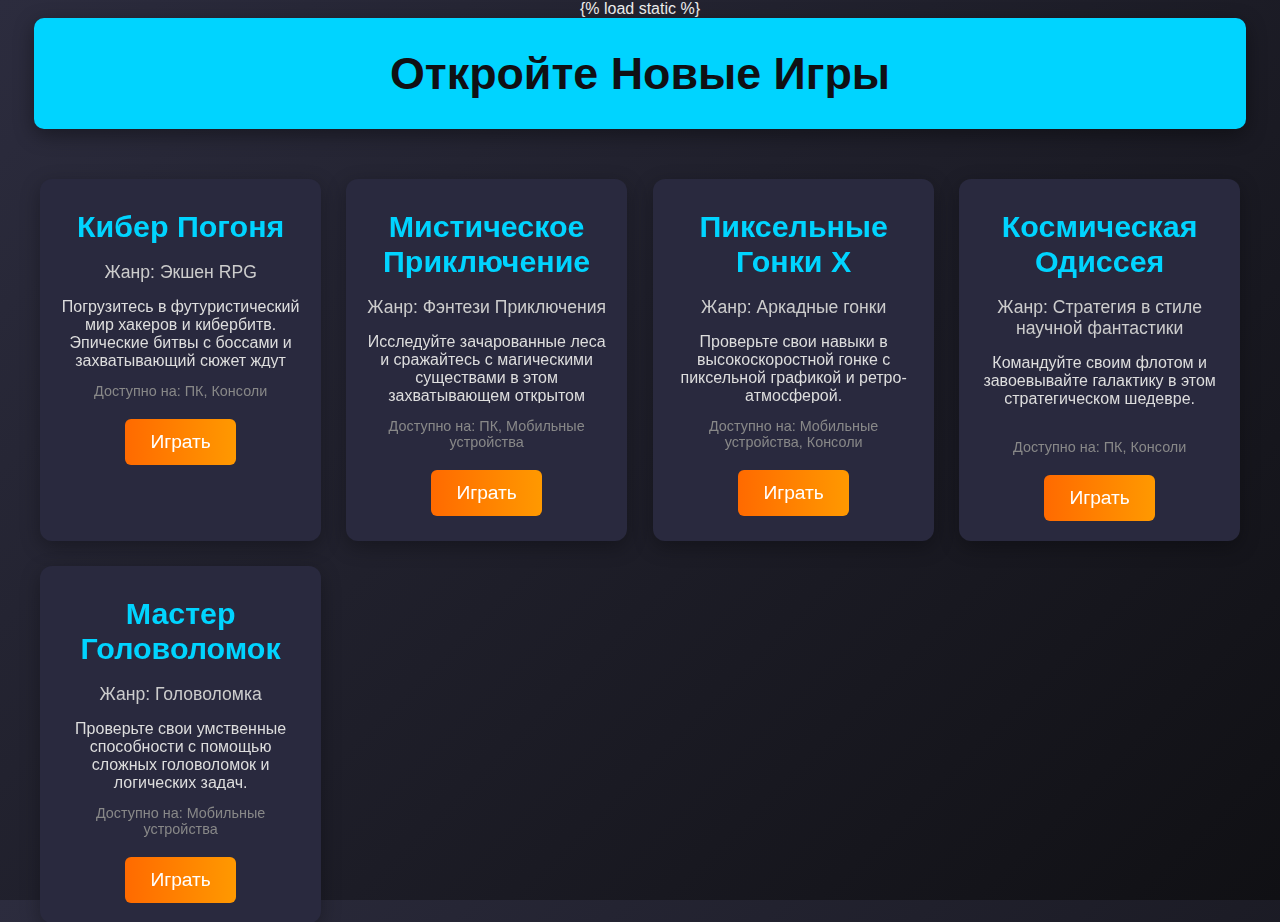
<file: cafe_app/templates/game_list.html>
{% load static %}
<!DOCTYPE html>
<html lang="ru">
<head>
    <meta charset="UTF-8">
    <meta name="viewport" content="width=device-width, initial-scale=1.0">
    <title>Откройте Новые Игры</title>
    <style>
        /* Общий стиль */
        body {
            margin: 0;
            padding: 0;
            font-family: 'Arial', sans-serif;
            background: linear-gradient(135deg, #2c2c3e, #101014);
            color: #f0f0f0;
            display: flex;
            flex-direction: column;
            align-items: center;
            justify-content: flex-start;
            height: 100vh;
        }

        header {
            background: #00d4ff;
            color: #101014;
            padding: 30px;
            text-align: center;
            font-size: 2.8em;
            font-weight: bold;
            box-shadow: 0 6px 20px rgba(0, 0, 0, 0.4);
            margin-bottom: 50px;
            border-radius: 10px;
            width: 90%;
            max-width: 1200px;
        }

        #games-menu {
            display: grid;
            grid-template-columns: repeat(auto-fill, minmax(280px, 1fr));
            gap: 25px;
            padding: 0 20px;
            width: 100%;
            max-width: 1200px;
        }

        .game-card {
            background: #29293e;
            border-radius: 12px;
            box-shadow: 0 6px 20px rgba(0, 0, 0, 0.3);
            transition: transform 0.3s, box-shadow 0.3s, filter 0.3s;
            text-align: center;
            padding: 20px;
            position: relative;
            overflow: hidden;
            cursor: pointer;
            will-change: transform, box-shadow;
        }

        .game-card:hover {
            transform: scale(1.05);
            box-shadow: 0 8px 30px rgba(0, 0, 0, 0.5);
            filter: brightness(1.1);
        }

        .game-card::after {
            content: '';
            position: absolute;
            top: 0;
            left: 0;
            width: 100%;
            height: 100%;
            background: rgba(0, 0, 0, 0.2);
            transition: opacity 0.3s;
            opacity: 0;
        }

        .game-card:hover::after {
            opacity: 1;
        }

        .game-card h3 {
            font-size: 1.9em;
            color: #00d4ff;
            margin: 10px 0;
        }

        .genre {
            font-size: 1.1em;
            color: #ccc;
            margin-bottom: 5px;
        }

        .description {
            margin: 15px 0;
            font-size: 1em;
            color: #ddd;
            height: 70px;
            overflow: hidden;
            text-overflow: ellipsis;
        }

        .platform {
            font-size: 0.9em;
            color: #888;
            margin-bottom: 20px;
        }

        .play-btn {
            display: inline-block;
            padding: 12px 25px;
            font-size: 1.2em;
            color: #fff;
            background: linear-gradient(90deg, #ff6a00, #ff9900);
            border-radius: 6px;
            text-decoration: none;
            transition: background 0.3s, transform 0.3s;
            position: relative;
            z-index: 1;
        }

        .play-btn:hover {
            background: linear-gradient(90deg, #ff9900, #ff6a00);
            transform: translateY(-3px);
        }

        /* Адаптивность */
        @media (max-width: 768px) {
            header {
                font-size: 2.2em;
                padding: 20px;
            }

            .game-card h3 {
                font-size: 1.6em;
            }

            .description {
                height: 60px;
                font-size: 0.95em;
            }

            .play-btn {
                font-size: 1em;
                padding: 10px 20px;
            }
        }

        @media (max-width: 480px) {
            header {
                font-size: 1.8em;
                padding: 15px;
            }

            .game-card h3 {
                font-size: 1.4em;
            }

            .description {
                height: 55px;
                font-size: 0.9em;
            }

            .play-btn {
                font-size: 0.9em;
                padding: 8px 18px;
            }
        }
    </style>
</head>
<body>
    <header>Откройте Новые Игры</header>

    <section id="games-menu"></section>

    <script>
        // Данные об играх
        const newGames = [
            {
                name: "Кибер Погоня",
                genre: "Экшен RPG",
                description: "Погрузитесь в футуристический мир хакеров и кибербитв. Эпические битвы с боссами и захватывающий сюжет ждут вас.",
                platform: "ПК, Консоли",
                playLink: "#"
            },
            {
                name: "Мистическое Приключение",
                genre: "Фэнтези Приключения",
                description: "Исследуйте зачарованные леса и сражайтесь с магическими существами в этом захватывающем открытом мире.",
                platform: "ПК, Мобильные устройства",
                playLink: "#"
            },
            {
                name: "Пиксельные Гонки X",
                genre: "Аркадные гонки",
                description: "Проверьте свои навыки в высокоскоростной гонке с пиксельной графикой и ретро-атмосферой.",
                platform: "Мобильные устройства, Консоли",
                playLink: "#"
            },
            {
                name: "Космическая Одиссея",
                genre: "Стратегия в стиле научной фантастики",
                description: "Командуйте своим флотом и завоевывайте галактику в этом стратегическом шедевре.",
                platform: "ПК, Консоли",
                playLink: "#"
            },
            {
                name: "Мастер Головоломок",
                genre: "Головоломка",
                description: "Проверьте свои умственные способности с помощью сложных головоломок и логических задач.",
                platform: "Мобильные устройства",
                playLink: "#"
            }
        ];

        // Генерация карточек игр
        function generateGameCards(games) {
            const menuContainer = document.getElementById('games-menu');
            menuContainer.innerHTML = ""; // Очистка содержимого

            games.forEach(game => {
                const gameCard = document.createElement('div');
                gameCard.className = 'game-card';

                const name = document.createElement('h3');
                name.textContent = game.name;

                const genre = document.createElement('p');
                genre.className = 'genre';
                genre.textContent = `Жанр: ${game.genre}`;

                const description = document.createElement('p');
                description.className = 'description';
                description.textContent = game.description;

                const platform = document.createElement('p');
                platform.className = 'platform';
                platform.textContent = `Доступно на: ${game.platform}`;

                const playButton = document.createElement('a');
                playButton.className = 'play-btn';
                playButton.textContent = 'Играть';
                playButton.href = game.playLink;

                gameCard.appendChild(name);
                gameCard.appendChild(genre);
                gameCard.appendChild(description);
                gameCard.appendChild(platform);
                gameCard.appendChild(playButton);

                menuContainer.appendChild(gameCard);
            });
        }

        // Инициализация при загрузке страницы
        document.addEventListener('DOMContentLoaded', () => {
            generateGameCards(newGames);
        });
    </script>
</body>
</html>
</file>
